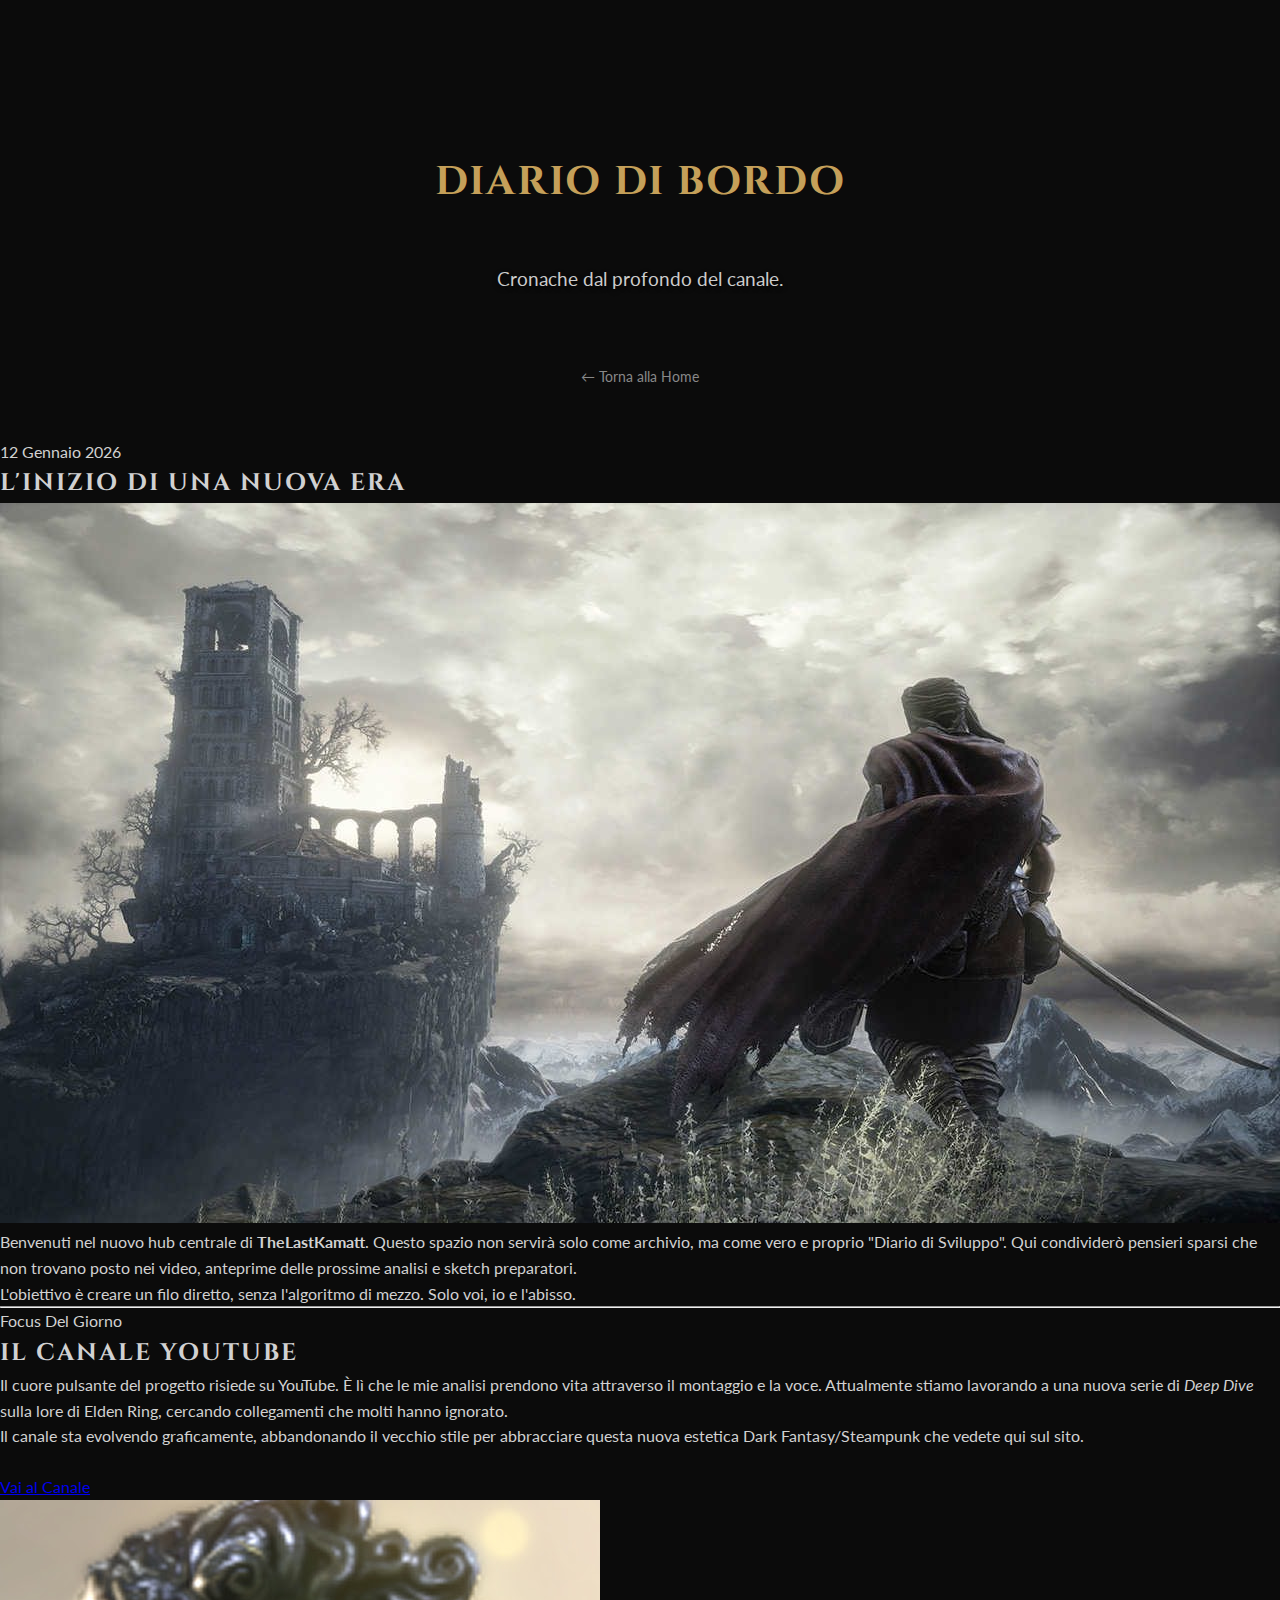
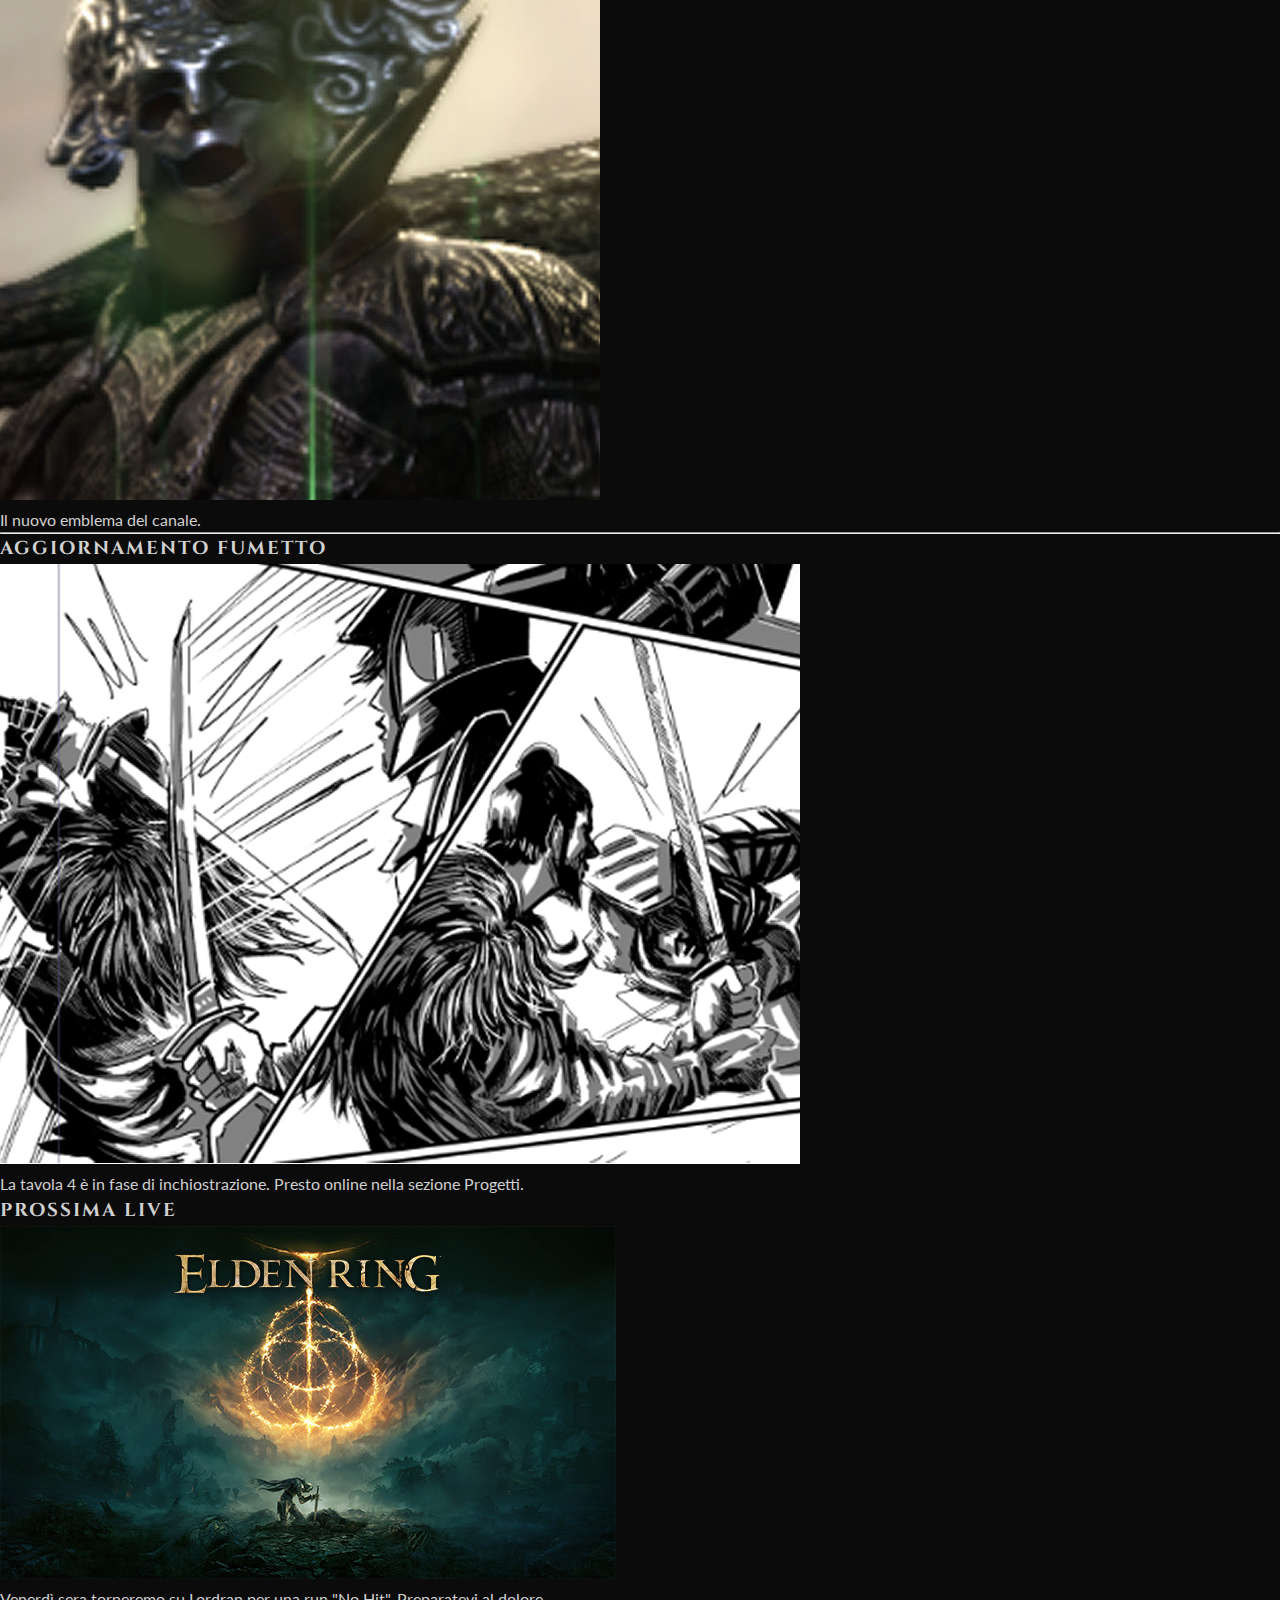
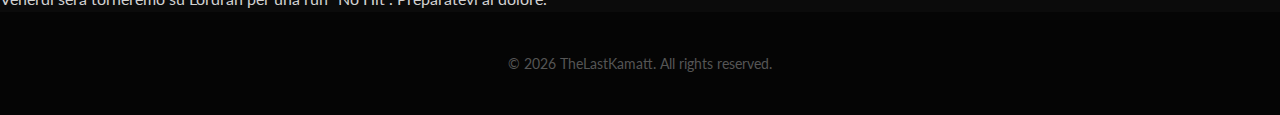
<file: blog.html>
<!DOCTYPE html>
<html lang="it">
<head>
    <meta charset="UTF-8">
    <meta name="viewport" content="width=device-width, initial-scale=1.0">
    
    <!-- Title UNICO per questa pagina -->
    <title>Diario di Bordo - TheLastKamatt | News e Aggiornamenti sul Canale</title>
    
    <!-- Meta Description UNICO -->
    <meta name="description" content="Leggi il Diario di Bordo di TheLastKamatt: aggiornamenti sul canale, news sulla lore, sketch preparatori e anteprime video. Connessione diretta senza algoritmi.">
    
    <!-- Keywords specifiche per il blog -->
    <meta name="keywords" content="dark souls news, elden ring updates, gaming blog, lore analysis news, streaming updates, content creator news">
    
    <!-- Open Graph UNICO -->
    <meta property="og:type" content="website">
    <meta property="og:url" content="https://matthya99.github.io/thelastkamatt-portfolio-/blog.html">
    <meta property="og:title" content="Diario di Bordo - TheLastKamatt">
    <meta property="og:description" content="Aggiornamenti, news e anteprime dal progetto TheLastKamatt. Diario di sviluppo del canale.">
    <meta property="og:image" content="https://matthya99.github.io/thelastkamatt-portfolio-/blog-header.png">
    
    <!-- Canonical URL -->
    <meta rel="canonical" href="https://matthya99.github.io/thelastkamatt-portfolio-/blog.html">
    
    <!-- Font e CSS -->
    <link rel="preconnect" href="https://fonts.googleapis.com">
    <link rel="preconnect" href="https://fonts.gstatic.com" crossorigin>
    <link href="https://fonts.googleapis.com/css2?family=Cinzel:wght@400;700&family=Lato:wght@300;400&display=swap" rel="stylesheet">
    <link rel="stylesheet" href="style.css">
</head>

<body>

    <header class="page-header">
        <h1 class="section-title">Diario di Bordo</h1>
        <p class="subtitle">Cronache dal profondo del canale.</p>
        <a href="index.html" class="back-btn">&larr; Torna alla Home</a>
    </header>

    <div class="journal-container">

        <!-- ARTICOLO 1: NOTIZIA PRINCIPALE (Larga) -->
        <article class="journal-entry">
            <span class="journal-date">12 Gennaio 2026</span>
            <h2>L'Inizio di una Nuova Era</h2>
            
                        <!-- Immagine Panoramica Inserita -->
            <div class="journal-img-container">
                <img src="blog-header.jpg" alt="Postazione di lavoro TheLastKamatt" class="journal-img-wide">
            </div>

            <p>
                Benvenuti nel nuovo hub centrale di <strong>TheLastKamatt</strong>. Questo spazio non servirà solo come archivio, 
                ma come vero e proprio "Diario di Sviluppo". Qui condividerò pensieri sparsi che non trovano posto nei video, 
                anteprime delle prossime analisi e sketch preparatori.
            </p>
            <p>
                L'obiettivo è creare un filo diretto, senza l'algoritmo di mezzo. Solo voi, io e l'abisso.
            </p>
        </article>

        <hr class="journal-divider">

        <!-- ARTICOLO 2: FOCUS CANALE (Testo SX / Immagine DX) -->
        <article class="journal-entry split-layout">
            
            <!-- Parte Testuale a Sinistra -->
            <div class="text-col">
                <span class="journal-date">Focus Del Giorno</span>
                <h2>Il Canale YouTube</h2>
                <p>
                    Il cuore pulsante del progetto risiede su YouTube. È lì che le mie analisi prendono vita attraverso il montaggio e la voce.
                    Attualmente stiamo lavorando a una nuova serie di <em>Deep Dive</em> sulla lore di Elden Ring, cercando collegamenti 
                    che molti hanno ignorato.
                </p>
                <p>
                    Il canale sta evolvendo graficamente, abbandonando il vecchio stile per abbracciare questa nuova estetica 
                    Dark Fantasy/Steampunk che vedete qui sul sito.
                </p>
                <br>
                <a href="https://www.youtube.com/@thelastkamatt" target="_blank" class="soul-btn-small">Vai al Canale</a>
            </div>

                        <!-- Parte Immagine a Destra (Logo) -->
            <div class="img-col">
                <!-- Immagine Logo -->
                <img src="logo.png" alt="Logo TheLastKamatt" class="journal-logo">
                
                <p class="img-caption">Il nuovo emblema del canale.</p>
            </div>


        </article>

        <hr class="journal-divider">

        <!-- ARTICOLO 3: FLASH NEWS (Griglia a 2) -->
        <div class="journal-grid">
            
                        <!-- News A: Aggiornamento Fumetto -->
            <div class="journal-card">
                <h3>Aggiornamento Fumetto</h3>
                
                <!-- Immagine inserita -->
                <div class="journal-thumb-container">
                    <img src="sketch-preview.jpg" alt="Sketch Tavola 4" class="journal-thumb">
                </div>
                
                <p>La tavola 4 è in fase di inchiostrazione. Presto online nella sezione Progetti.</p>
            </div>

                        <!-- News B: Prossima Live -->
            <div class="journal-card">
                <h3>Prossima Live</h3>
                
                <!-- Immagine inserita -->
                <div class="journal-thumb-container">
                    <img src="live-preview.jpg" alt="Prossima Live Dark Souls" class="journal-thumb">
                </div>
                
                <p>Venerdì sera torneremo su Lordran per una run "No Hit". Preparatevi al dolore.</p>
            </div>

        </div>

    </div>

    <footer id="contact">
        <p>&copy; 2026 TheLastKamatt. All rights reserved.</p>
    </footer>

</body>
</html>
</file>
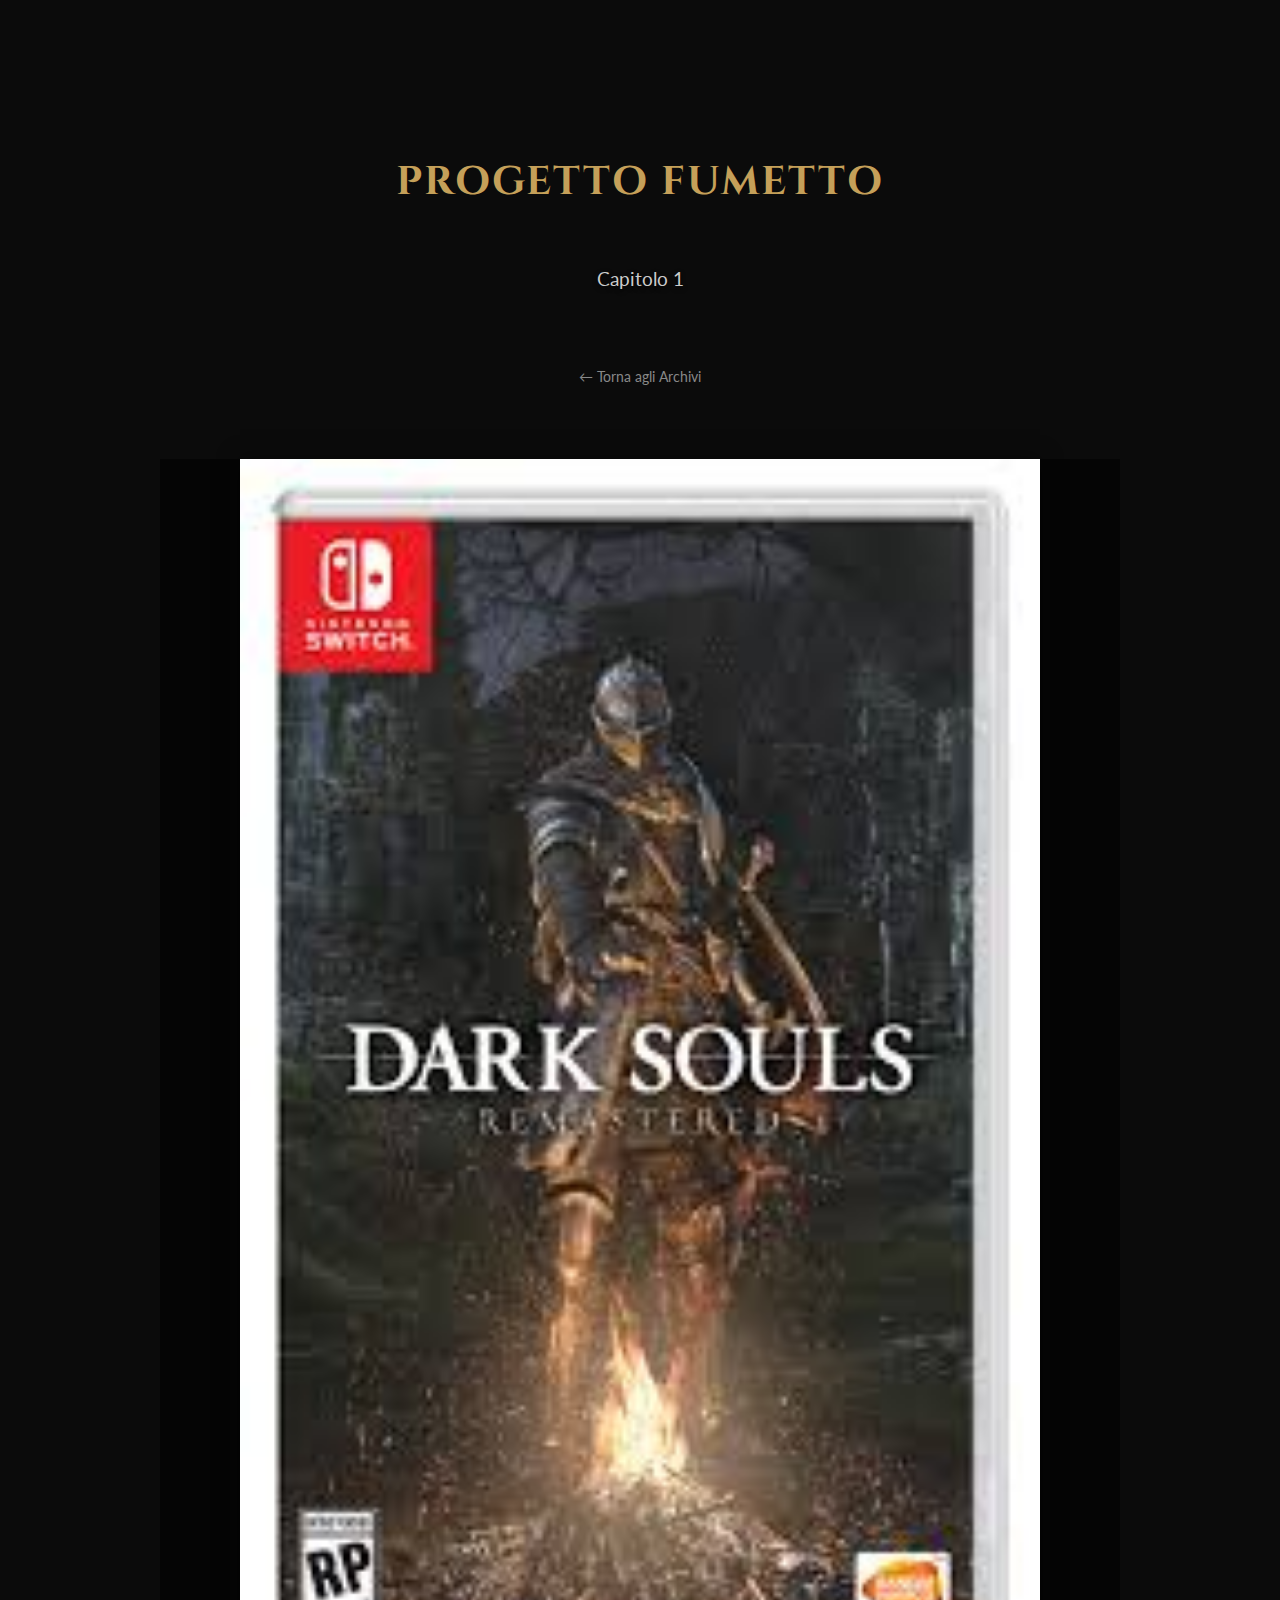
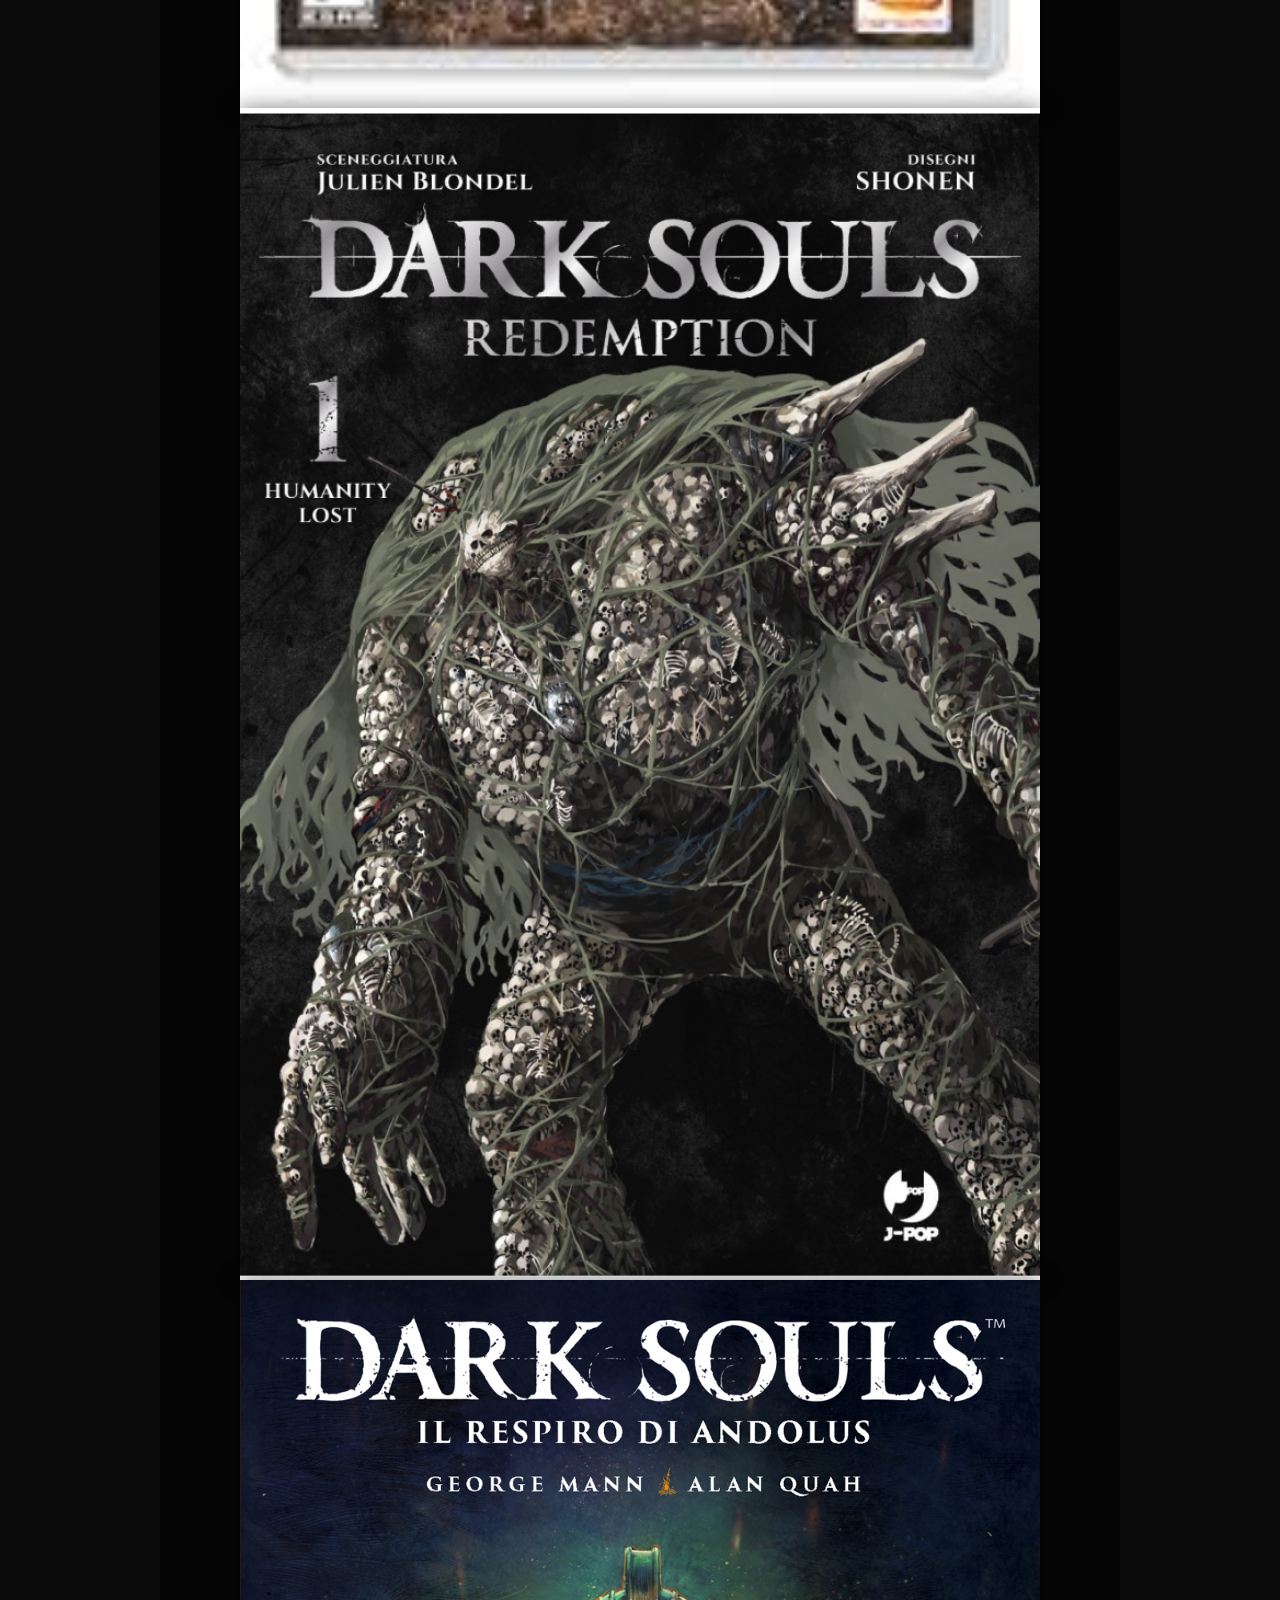
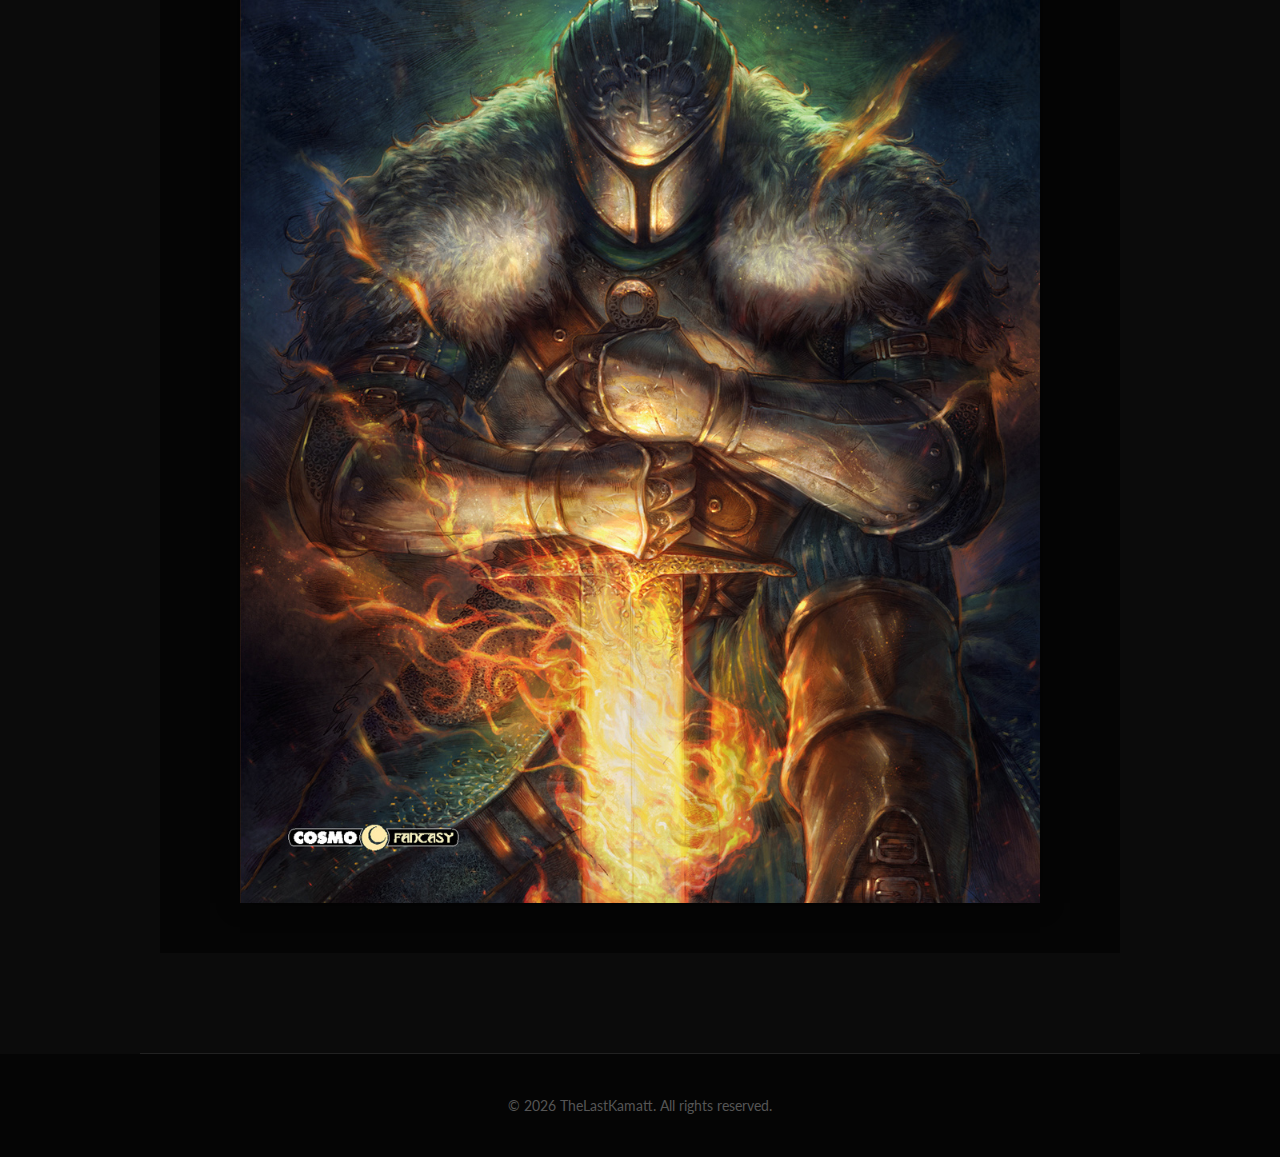
<file: fumetto.html>
<!DOCTYPE html>
<html lang="it">
<head>
    <meta charset="UTF-8">
    <meta name="viewport" content="width=device-width, initial-scale=1.0">
    
    <!-- Title UNICO -->
    <title>Il Fumetto - TheLastKamatt | Progetto Narrativo Originale</title>
    
    <!-- Meta Description UNICO -->
    <meta name="description" content="Il Fumetto di TheLastKamatt: progetto narrativo originale con tavole disegnate a mano. Leggi il primo capitolo della storia in stile Dark Fantasy Steampunk.">
    
    <!-- Keywords -->
    <meta name="keywords" content="fumetto originale, graphic novel, dark fantasy, steampunk, illustrazioni, tavole disegnate">
    
    <!-- Open Graph UNICO -->
    <meta property="og:type" content="website">
    <meta property="og:url" content="https://matthya99.github.io/thelastkamatt-portfolio-/fumetto.html">
    <meta property="og:title" content="Il Fumetto - TheLastKamatt">
    <meta property="og:description" content="Progetto fumetto originale: tavole disegnate a mano in stile Dark Fantasy Steampunk.">
    <meta property="og:image" content="https://matthya99.github.io/thelastkamatt-portfolio-/tavola1.jpg">
    
    <!-- Canonical URL -->
    <meta rel="canonical" href="https://matthya99.github.io/thelastkamatt-portfolio-/fumetto.html">
    
    <!-- Font e CSS -->
    <link rel="preconnect" href="https://fonts.googleapis.com">
    <link rel="preconnect" href="https://fonts.gstatic.com" crossorigin>
    <link href="https://fonts.googleapis.com/css2?family=Cinzel:wght@400;700&family=Lato:wght@300;400&display=swap" rel="stylesheet">
    <link rel="stylesheet" href="style.css">
</head>

<body>

    <!-- Header -->
    <header class="page-header">
        <h1 class="section-title">Progetto Fumetto</h1>
        <p class="subtitle">Capitolo 1</p>
        
        <div style="margin-top: 30px;">
            <a href="lore.html" class="back-btn">&larr; Torna agli Archivi</a>
        </div>
    </header>

    <!-- VISUALIZZATORE TAVOLE -->
    <section class="content-section" style="padding-top: 20px;">
        <div class="comic-page-container">
            
            <!-- Tavola 1 -->
            <div class="comic-page">
                <img src="tavola1.jpg" alt="Pagina 1">
            </div>

            <!-- Tavola 2 -->
            <div class="comic-page">
                <img src="tavola2.jpg" alt="Pagina 2">
            </div>
            
            <!-- Tavola 3 -->
            <div class="comic-page">
                <img src="tavola3.jpg" alt="Pagina 3">
            </div>

        </div>
    </section>

    <!-- Footer -->
    <footer id="contact">
        <p>&copy; 2026 TheLastKamatt. All rights reserved.</p>
    </footer>

</body>
</html>
</file>
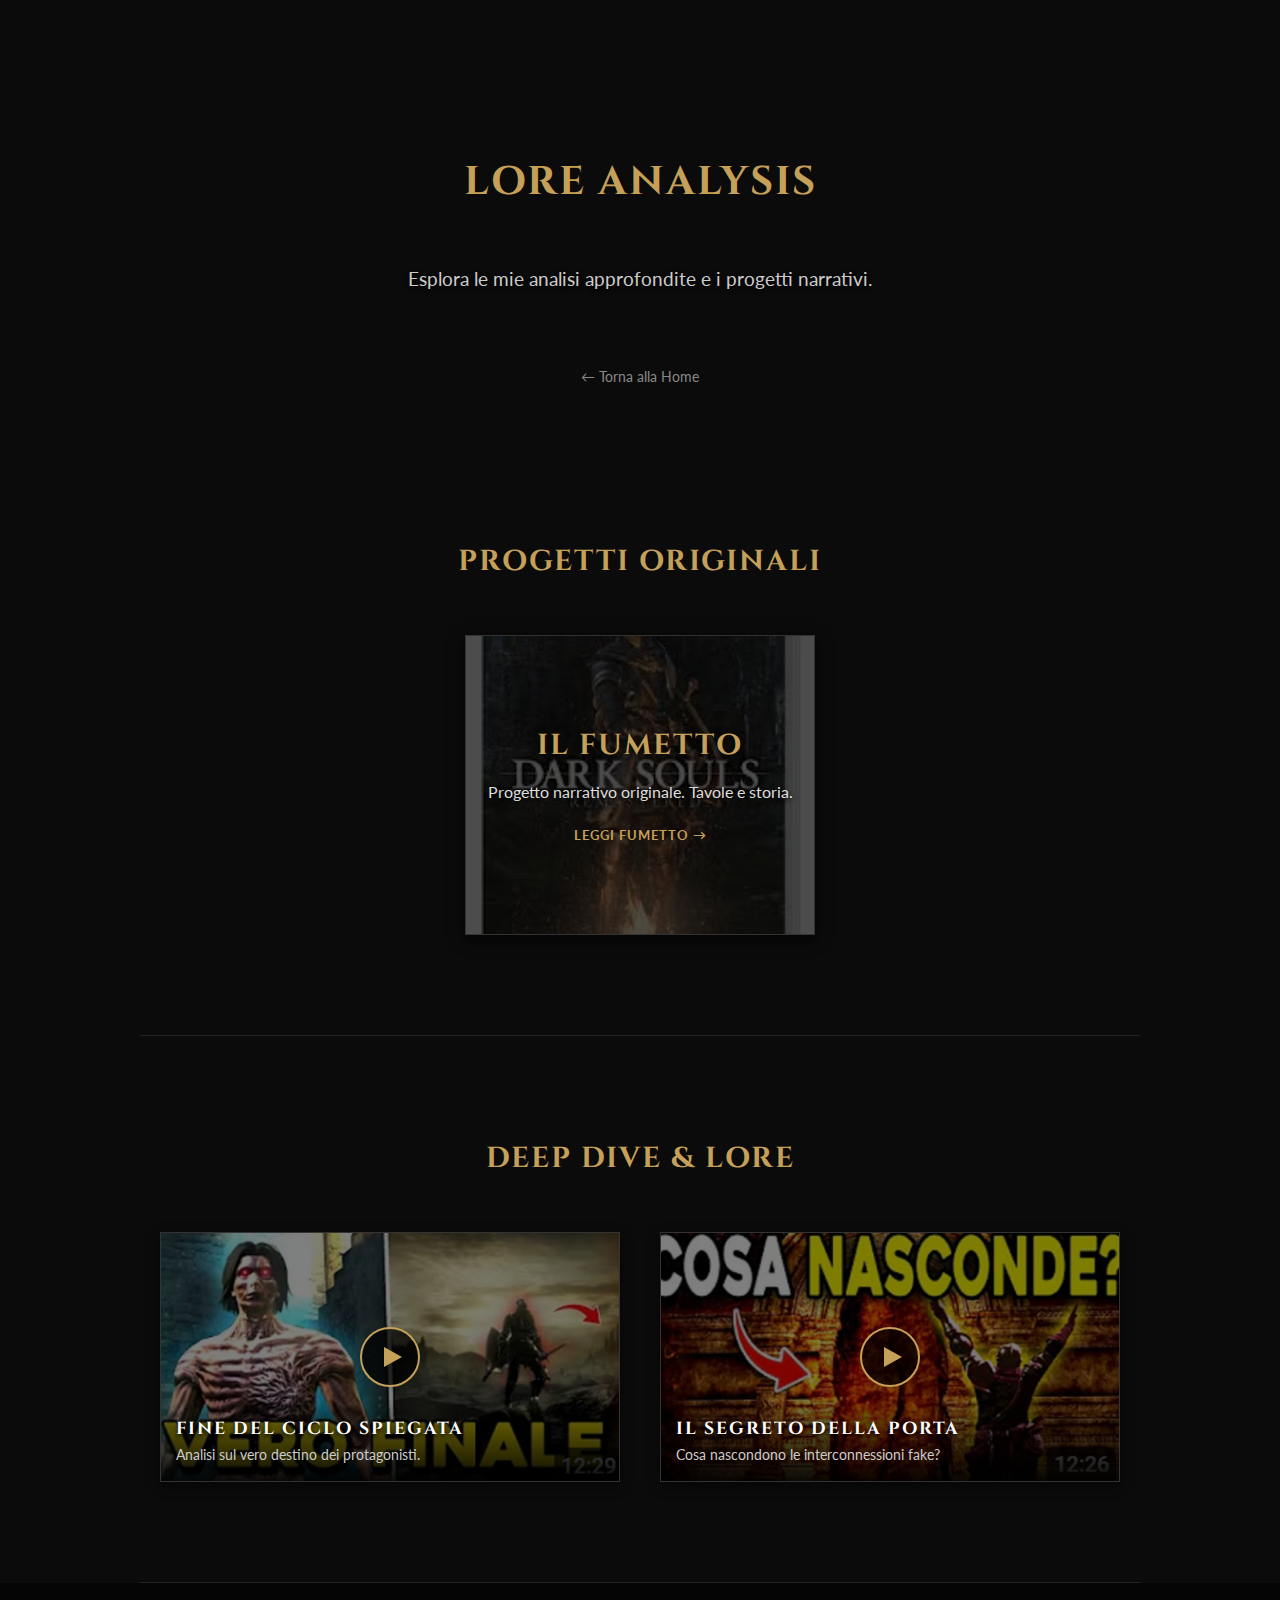
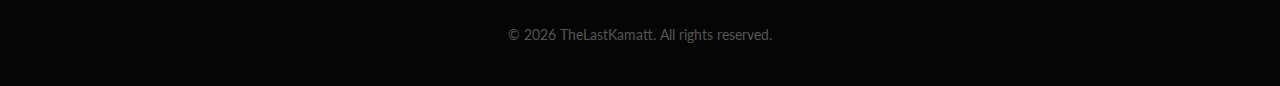
<file: lore.html>
<!DOCTYPE html>
<html lang="it">
<head>
    <meta charset="UTF-8">
    <meta name="viewport" content="width=device-width, initial-scale=1.0">
    
    <!-- Title UNICO per questa pagina -->
    <title>Lore Analysis Archive - TheLastKamatt | Dark Souls & Elden Ring Deep Dive</title>
    
    <!-- Meta Description UNICO -->
    <meta name="description" content="Archivio completo delle analisi lore di TheLastKamatt. Deep dive su Dark Souls, Elden Ring e altri videogiochi. Scopri i segreti nascosti della narrativa videoludica.">
    
    <!-- Keywords specifiche -->
    <meta name="keywords" content="dark souls lore, elden ring lore, lore analysis, game narrative, video game storytelling, lore deep dive">
    
    <!-- Open Graph UNICO -->
    <meta property="og:type" content="website">
    <meta property="og:url" content="https://matthya99.github.io/thelastkamatt-portfolio-/lore.html">
    <meta property="og:title" content="Lore Analysis - TheLastKamatt">
    <meta property="og:description" content="Analisi profonde della lore: Dark Souls, Elden Ring, narrative design. Scopri i segreti nascosti.">
    <meta property="og:image" content="https://matthya99.github.io/thelastkamatt-portfolio-/lore-header.png">
    
    <!-- Canonical URL -->
    <meta rel="canonical" href="https://matthya99.github.io/thelastkamatt-portfolio-/lore.html">
    
    <!-- Font e CSS -->
    <link rel="preconnect" href="https://fonts.googleapis.com">
    <link rel="preconnect" href="https://fonts.gstatic.com" crossorigin>
    <link href="https://fonts.googleapis.com/css2?family=Cinzel:wght@400;700&family=Lato:wght@300;400&display=swap" rel="stylesheet">
    <link rel="stylesheet" href="style.css">
</head>

<body>

    <header class="page-header">
        <h1 class="section-title">Lore Analysis</h1>
        <p class="subtitle">Esplora le mie analisi approfondite e i progetti narrativi.</p>
        <a href="index.html" class="back-btn">&larr; Torna alla Home</a>
    </header>

    <!-- SEZIONE FUMETTO -->
    <section class="content-section">
        <h2 class="section-title" style="font-size: 1.8rem;">Progetti Originali</h2>
        <div class="projects-grid">
            <a href="fumetto.html" class="project-card-link">
                <!-- Ricorda di avere tavola1.jpg nella cartella -->
                <div class="project-card" style="background-image: url('tavola1.jpg');">
                    <div class="card-content">
                        <h3>Il Fumetto</h3>
                        <p>Progetto narrativo originale. Tavole e storia.</p>
                        <span class="card-arrow">Leggi Fumetto &rarr;</span>
                    </div>
                </div>
            </a>
        </div>
    </section>

    <!-- SEZIONE VIDEO (Versione Immagini Cliccabili con Pulsante Play) -->
    <section class="content-section">
        <h2 class="section-title" style="font-size: 1.8rem;">Deep Dive & Lore</h2>
        
        <div class="video-grid">
            
            <!-- VIDEO 1 -->
            <a href="https://www.youtube.com/watch?v=KrPa3Z374vU" target="_blank" class="video-card-link">
                <!-- Ricorda di mettere thumb1.jpg nella cartella -->
                <div class="video-card-static" style="background-image: url('thumb1.jpg');">
                    <div class="play-button"></div>
                    <div class="video-overlay-info">
                        <h3>Fine del Ciclo Spiegata</h3>
                        <p style="color: #ccc; font-size: 0.9rem;">Analisi sul vero destino dei protagonisti.</p>
                    </div>
                </div>
            </a>

            <!-- VIDEO 2 -->
            <a href="https://www.youtube.com/watch?v=J1umRnVgWUM&t=205s" target="_blank" class="video-card-link">
                <!-- Ricorda di mettere thumb2.jpg nella cartella -->
                <div class="video-card-static" style="background-image: url('thumb2.jpg');">
                    <div class="play-button"></div>
                    <div class="video-overlay-info">
                        <h3>Il Segreto della Porta</h3>
                        <p style="color: #ccc; font-size: 0.9rem;">Cosa nascondono le interconnessioni fake?</p>
                    </div>
                </div>
            </a>

        </div>
    </section>

    <footer id="contact">
        <p>&copy; 2026 TheLastKamatt. All rights reserved.</p>
    </footer>

</body>
</html>
</file>
<file: style.css>
/* RESET DI BASE */
* {
    margin: 0;
    padding: 0;
    box-sizing: border-box;
}

html {
    scroll-behavior: smooth;
}

body {
    background-color: #0b0b0b;
    color: #d1d1d1;
    font-family: 'Lato', sans-serif;
    line-height: 1.6;
}

/* TIPOGRAFIA */
h1, h2, h3, .nav-links a, .logo, .soul-btn {
    font-family: 'Cinzel', serif;
    text-transform: uppercase;
    letter-spacing: 2px;
}

/* NAVBAR */
.navbar {
    position: fixed;
    top: 0;
    width: 100%;
    background: rgba(11, 11, 11, 0.95);
    border-bottom: 1px solid #333;
    padding: 20px 0;
    z-index: 1000;
}

.nav-container {
    max-width: 1200px;
    margin: 0 auto;
    display: flex;
    justify-content: space-between;
    align-items: center;
    padding: 0 20px;
}

.logo {
    font-size: 1.2rem;
    color: #c5a059;
    font-weight: 700;
}

.nav-links {
    list-style: none;
    display: flex;
    gap: 30px;
}

.nav-links a {
    text-decoration: none;
    color: #d1d1d1;
    font-size: 0.9rem;
    transition: color 0.3s;
}

.nav-links a:hover {
    color: #c5a059;
}

/* HERO SECTION */
.hero-section {
    height: 100vh;
    display: flex;
    justify-content: center;
    align-items: center;
    text-align: center;
    position: relative;
    background-image: url('bg-hero.jpg'); 
    background-size: cover;
    background-position: center;
    background-attachment: fixed;
    background-repeat: no-repeat;
}

/* Filtro Scuro */
.hero-section::before {
    content: '';
    position: absolute;
    top: 0;
    left: 0;
    width: 100%;
    height: 100%;
    background: linear-gradient(to bottom, rgba(0,0,0,0.7) 0%, rgba(0,0,0,0.3) 50%, #0b0b0b 100%);
    z-index: 1;
    pointer-events: none;
}

.hero-content {
    position: relative;
    z-index: 10;
}

.hero-content h1 {
    font-size: 4rem;
    margin-bottom: 10px;
    color: #e0e0e0;
    text-shadow: 0 4px 10px rgba(0, 0, 0, 0.9), 0 0 20px rgba(0, 0, 0, 0.7);
    font-weight: 700;
}

.subtitle {
    font-size: 1.2rem;
    color: #ccc;
    margin-bottom: 40px;
    font-weight: 400;
    text-shadow: 0 2px 5px rgba(0, 0, 0, 0.9);
}

.social-links-hero {
    display: flex;
    gap: 20px;
    justify-content: center;
    position: relative;
    z-index: 11;
}

.soul-btn {
    text-decoration: none;
    padding: 12px 30px;
    border: 1px solid #c5a059;
    color: #c5a059;
    font-size: 1rem;
    transition: all 0.4s ease;
    background: rgba(0, 0, 0, 0.6); 
    text-shadow: 0 2px 4px rgba(0,0,0,0.8);
    font-weight: 700;
}

.soul-btn:hover {
    background: #c5a059;
    color: #000;
    box-shadow: 0 0 20px rgba(197, 160, 89, 0.6);
    text-shadow: none;
    border-color: #c5a059;
}

/* SEZIONI GENERALI */
.content-section {
    padding: 100px 20px;
    max-width: 1000px;
    margin: 0 auto;
    border-bottom: 1px solid #222;
}

.section-title {
    text-align: center;
    font-size: 2.5rem;
    margin-bottom: 50px;
    color: #c5a059;
}

/* GRIGLIA PROGETTI */
.projects-grid {
    display: flex;
    justify-content: center;
    gap: 30px;
    flex-wrap: wrap;
}

.project-card-link {
    text-decoration: none;
    color: inherit;
    flex: 1;
    min-width: 250px;
    max-width: 350px;
}

.project-card {
    position: relative;
    background-color: #000;
    background-size: cover;
    background-position: center;
    border: 1px solid #333;
    height: 300px;
    display: flex;
    flex-direction: column;
    justify-content: center;
    align-items: center;
    text-align: center;
    padding: 20px;
    overflow: hidden;
    transition: all 0.5s ease;
    box-shadow: 0 4px 15px rgba(0,0,0,0.8);
}

.project-card::before {
    content: '';
    position: absolute;
    top: 0; left: 0; width: 100%; height: 100%;
    background: rgba(0, 0, 0, 0.7);
    transition: background 0.5s ease;
    z-index: 1;
}

.card-content {
    position: relative;
    z-index: 2;
    transition: transform 0.3s ease;
}

.project-card:hover {
    border-color: #c5a059;
    box-shadow: 0 0 25px rgba(197, 160, 89, 0.4);
    transform: translateY(-5px);
}

.project-card:hover::before {
    background: rgba(0, 0, 0, 0.4);
}

.project-card:hover .card-content {
    transform: scale(1.05);
}

.project-card h3 {
    font-size: 1.8rem;
    color: #c5a059;
    text-shadow: 0 2px 10px rgba(0,0,0,1);
    margin-bottom: 10px;
}

.project-card p {
    color: #ddd;
    font-size: 1rem;
    text-shadow: 0 2px 5px rgba(0,0,0,1);
}

.card-arrow {
    display: inline-block;
    margin-top: 20px;
    color: #c5a059;
    font-weight: bold;
    text-transform: uppercase;
    font-size: 0.8rem;
    letter-spacing: 1px;
}

/* MANIFESTO */
.about-grid {
    display: grid;
    grid-template-columns: 1.2fr 0.8fr;
    gap: 60px;
    align-items: center;
}

@media (max-width: 768px) {
    .about-grid {
        grid-template-columns: 1fr;
        gap: 40px;
    }
}

.about-text p {
    font-size: 1.15rem;
    margin-bottom: 25px;
    color: #ccc;
    line-height: 1.8;
}

.about-text strong {
    color: #c5a059;
}

.stats-list {
    list-style: none;
    background: rgba(20, 20, 20, 0.6);
    padding: 35px;
    border: 1px solid #c5a059;
    box-shadow: 0 0 20px rgba(0,0,0,0.5);
}

.stats-list li {
    margin-bottom: 20px;
    border-bottom: 1px dashed #444;
    padding-bottom: 10px;
    color: #aaa;
    font-size: 0.95rem;
}

.stat-label {
    display: block;
    color: #c5a059;
    font-size: 1.1rem;
    font-weight: 700;
    font-family: 'Cinzel', serif;
    margin-bottom: 5px;
    text-transform: uppercase;
    letter-spacing: 1px;
}

/* PAGINA FUMETTO */
.comic-page-container {
    display: flex;
    flex-direction: column;
    align-items: center;
    gap: 0;
    background-color: #050505;
    padding-bottom: 50px;
}

.comic-page {
    width: 100%;
    max-width: 800px;
    display: flex;
    justify-content: center;
}

.comic-page img {
    width: 100%;
    height: auto;
    display: block;
    box-shadow: 0 0 20px rgba(0,0,0,0.5);
}

/* PAGINE INTERNE E FOOTER */
.page-header {
    padding-top: 150px;
    padding-bottom: 50px;
    text-align: center;
}

.back-btn {
    display: inline-block;
    margin-top: 30px;
    color: #888;
    text-decoration: none;
    font-size: 0.9rem;
    border-bottom: 1px solid transparent;
}

.back-btn:hover {
    color: #c5a059;
    border-color: #c5a059;
}

footer {
    text-align: center;
    padding: 40px;
    font-size: 0.9rem;
    color: #555;
    background: #050505;
}

/* STILE VIDEO STATICI (THUMBNAILS) */
.video-grid {
    display: grid;
    grid-template-columns: repeat(auto-fit, minmax(300px, 1fr));
    gap: 40px;
    margin-top: 30px;
}

.video-card-link {
    text-decoration: none;
    display: block;
}

.video-card-static {
    background-color: #000;
    background-size: cover;
    background-position: center;
    height: 250px;
    position: relative;
    border: 1px solid #333;
    display: flex;
    justify-content: center;
    align-items: center;
    overflow: hidden;
    transition: all 0.3s ease;
    box-shadow: 0 4px 10px rgba(0,0,0,0.5);
}

.video-card-static::before {
    content: '';
    position: absolute;
    top: 0; left: 0; width: 100%; height: 100%;
    background: rgba(0,0,0,0.5);
    transition: background 0.3s ease;
}

.video-card-static:hover {
    border-color: #c5a059;
    transform: translateY(-5px);
}

.video-card-static:hover::before {
    background: rgba(0,0,0,0.2);
}

.play-button {
    width: 60px;
    height: 60px;
    background: rgba(0,0,0,0.7);
    border: 2px solid #c5a059;
    border-radius: 50%;
    position: relative;
    z-index: 10;
    display: flex;
    justify-content: center;
    align-items: center;
    transition: transform 0.3s ease;
}

.play-button::after {
    content: '';
    display: block;
    width: 0; 
    height: 0; 
    border-top: 10px solid transparent;
    border-bottom: 10px solid transparent;
    border-left: 18px solid #c5a059;
    margin-left: 5px;
}

.video-card-static:hover .play-button {
    transform: scale(1.1);
    background: #c5a059;
}

.video-card-static:hover .play-button::after {
    border-left-color: #000;
}

.video-overlay-info {
    position: absolute;
    bottom: 0;
    left: 0;
    width: 100%;
    padding: 15px;
    background: linear-gradient(to top, rgba(0,0,0,0.9), transparent);
    z-index: 5;
}

.video-overlay-info h3 {
    color: #fff;
    font-size: 1.1rem;
    font-family: 'Cinzel', serif;
    text-shadow: 0 2px 4px rgba(0,0,0,1);
    margin: 0;
}
</file>
